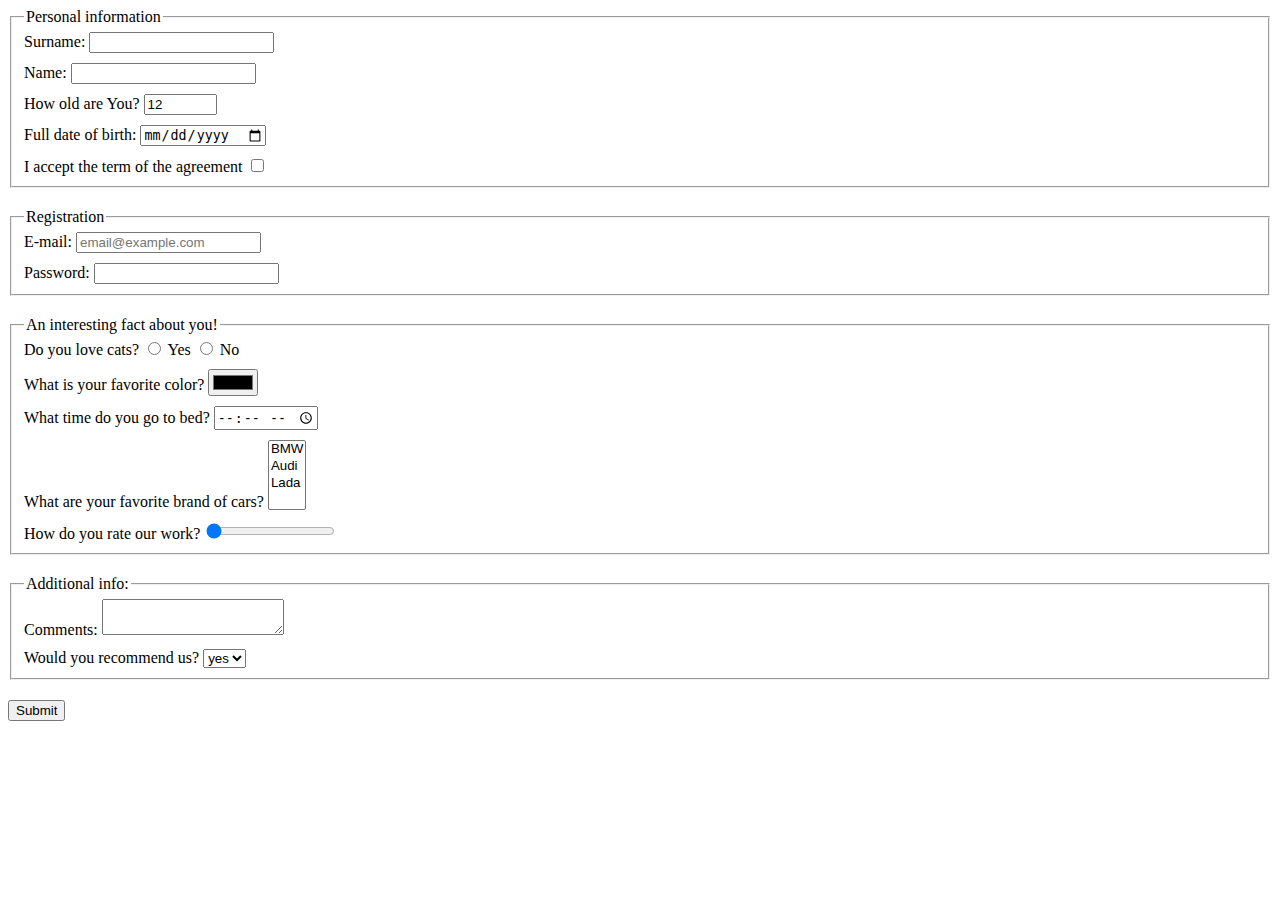
<file: index.html>
<!doctype html><html lang="en"><head><meta charset="UTF-8"><meta name="viewport" content="width=device-width, user-scalable=no, initial-scale=1.0, maximum-scale=1.0, minimum-scale=1.0"><meta http-equiv="X-UA-Compatible" content="ie=edge"><title>HTML Form</title><link rel="stylesheet" href="style.438f65ef.css"></head><body> <form> <fieldset class="form-fieldset"> <legend>Personal information</legend> <label for="surname" class="form-label first"> Surname: <input type="text" id="surname" name="surname"> </label> <label for="name" class="form-label"> Name: <input type="text" id="name" name="name"> </label> <label for="old" class="form-label"> How old are You? <input type="number" id="old" name="old" value="12"> </label> <label for="birth" class="form-label"> Full date of birth: <input type="date" id="birth" name="birth"> </label> <label for="agreement" class="form-label"> I accept the term of the agreement <input type="checkbox" id="agreement" name="agreement" class="last-input"> </label> </fieldset> <fieldset class="form-fieldset"> <legend>Registration</legend> <label for="email" class="form-label first"> E-mail: <input type="email" id="email" name="email" placeholder="email@example.com"> </label> <label for="password" class="form-label"> Password: <input type="password" id="password" name="password"> </label> </fieldset> <fieldset class="form-fieldset"> <legend>An interesting fact about you!</legend> <label for="cat1" class="form-label first"> <span>Do you love cats?</span> <input type="radio" id="cat1" name="cat1"> Yes <input type="radio" id="cat2" name="cat2"> No </label> <label for="color" class="form-label"> What is your favorite color? <input type="color" id="color" name="color"> </label> <label for="bed" class="form-label"> What time do you go to bed? <input type="time" id="bed" name="bed"> </label> <label for="brand" class="form-label"> What are your favorite brand of cars? <select name="brand" id="brand" size="4"> <option value="BMW">BMW</option> <option value="Audi">Audi</option> <option value="Lada">Lada</option> </select> </label> <label for="rate" class="form-label"> How do you rate our work? <input type="range" id="rate" name="rate" max="0"> </label> </fieldset> <fieldset class="form-fieldset"> <legend>Additional info:</legend> <label for="comments" class="form-label first"> Comments: <textarea name="comments" id="comments">
          </textarea> </label> <label for="recommend" class="form-label"> Would you recommend us? <select name="recommend" id="recommend"> <option value="yes">yes</option> </select> </label> </fieldset> </form> <button type="submit" onsubmit="onSubmit()">Submit</button> <script type="text/javascript" src="main.e97352c4.js"></script> </body></html>
</file>
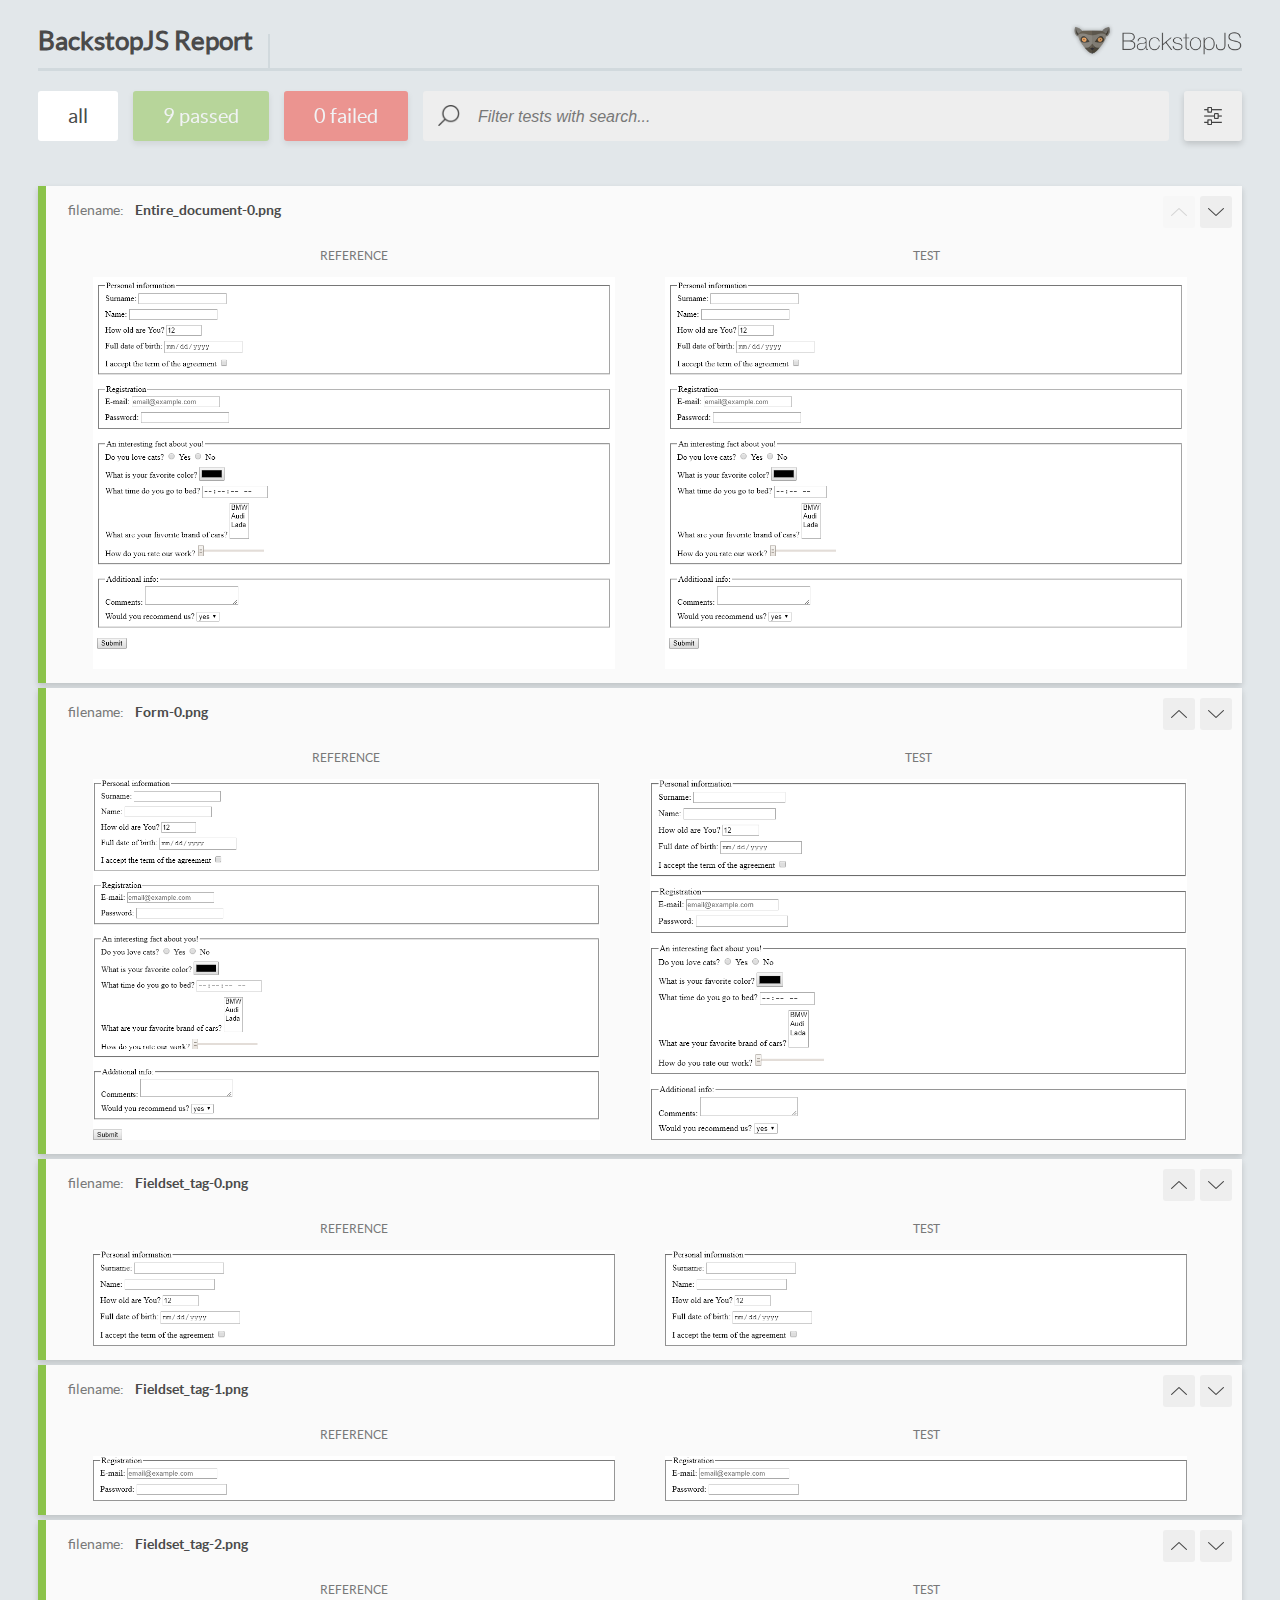
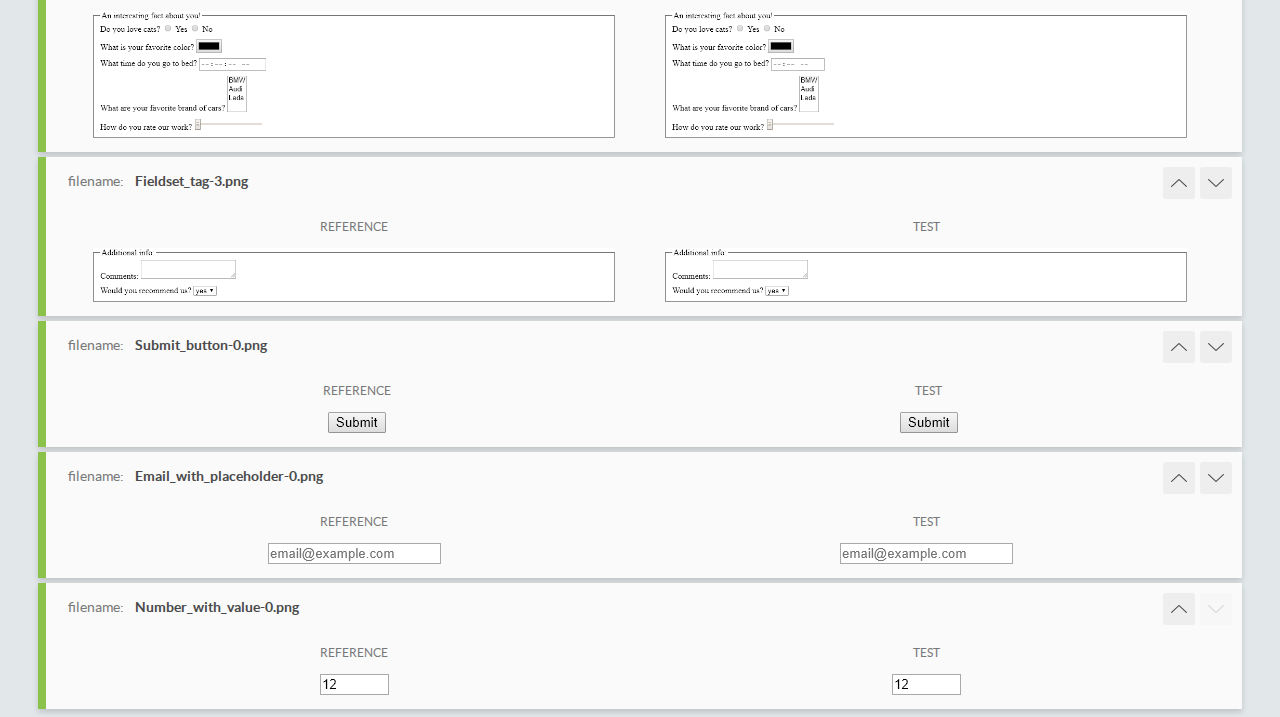
<file: report/html_report/index.html>
<!DOCTYPE html>
<html>
  <head>
    <meta charset="utf-8">
    <title>BackstopJS Report</title>

    <style>
      @font-face {
          font-family: 'latoregular';
          src: url('./assets/fonts/lato-regular-webfont.woff2') format('woff2'),
              url('./assets/fonts/lato-regular-webfont.woff') format('woff');
          font-weight: 400;
          font-style: normal;
      }
      @font-face {
          font-family: 'latobold';
          src: url('./assets/fonts/lato-bold-webfont.woff2') format('woff2'),
              url('./assets/fonts/lato-bold-webfont.woff') format('woff');
          font-weight: 700;
          font-style: normal;
      }

      .ReactModal__Body--open {
          overflow: hidden;
      }
      .ReactModal__Body--open .header {
        display: none;
      }

    </style>
  </head>
  <body style="background-color: #E2E7EA">
    <div id="root">

    </div>
    <script type="text/javascript">
      function report (report) { // eslint-disable-line no-unused-vars
        window.tests = report;
      }
    </script>
    <script type="text/javascript" src="config.js"></script>
    <script type="text/javascript" src="index_bundle.js"></script>
  </body>
</html>
</file>
<file: style.438f65ef.css>
.form-label{display:block;margin-top:10px}.form-fieldset{margin-bottom:20px}.first{margin:0}#old{width:65px}
/*# sourceMappingURL=style.438f65ef.css.map */
</file>
